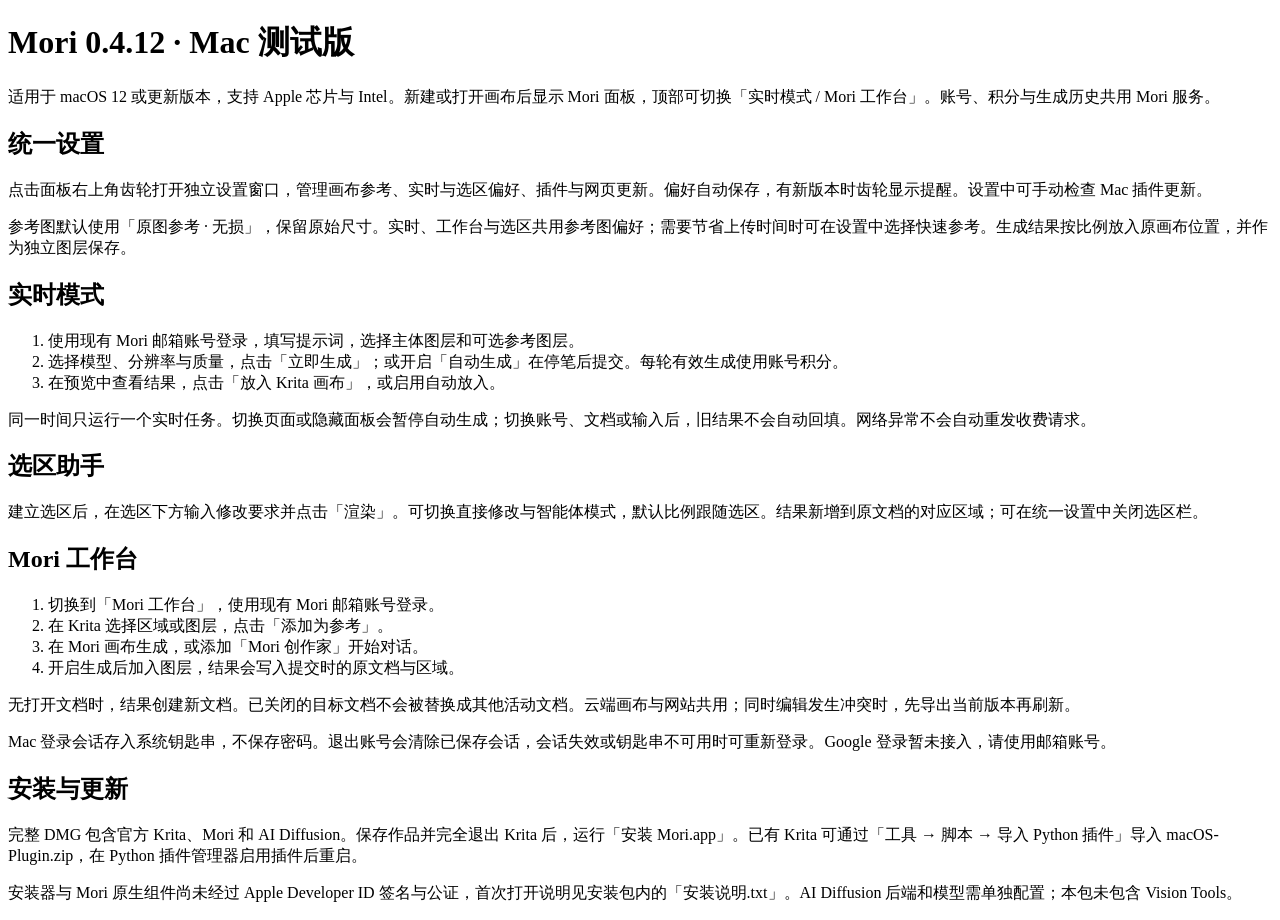
<file: mori_krita/Manual.html>
<!doctype html><html lang="zh-CN"><meta charset="utf-8"><title>Mori for Krita</title>
<body><h1>Mori 0.4.12 · Mac 测试版</h1>
<p>适用于 macOS 12 或更新版本，支持 Apple 芯片与 Intel。新建或打开画布后显示 Mori 面板，顶部可切换「实时模式 / Mori 工作台」。账号、积分与生成历史共用 Mori 服务。</p>
<h2>统一设置</h2>
<p>点击面板右上角齿轮打开独立设置窗口，管理画布参考、实时与选区偏好、插件与网页更新。偏好自动保存，有新版本时齿轮显示提醒。设置中可手动检查 Mac 插件更新。</p>
<p>参考图默认使用「原图参考 · 无损」，保留原始尺寸。实时、工作台与选区共用参考图偏好；需要节省上传时间时可在设置中选择快速参考。生成结果按比例放入原画布位置，并作为独立图层保存。</p>
<h2>实时模式</h2>
<ol><li>使用现有 Mori 邮箱账号登录，填写提示词，选择主体图层和可选参考图层。</li>
<li>选择模型、分辨率与质量，点击「立即生成」；或开启「自动生成」在停笔后提交。每轮有效生成使用账号积分。</li>
<li>在预览中查看结果，点击「放入 Krita 画布」，或启用自动放入。</li></ol>
<p>同一时间只运行一个实时任务。切换页面或隐藏面板会暂停自动生成；切换账号、文档或输入后，旧结果不会自动回填。网络异常不会自动重发收费请求。</p>
<h2>选区助手</h2>
<p>建立选区后，在选区下方输入修改要求并点击「渲染」。可切换直接修改与智能体模式，默认比例跟随选区。结果新增到原文档的对应区域；可在统一设置中关闭选区栏。</p>
<h2>Mori 工作台</h2>
<ol><li>切换到「Mori 工作台」，使用现有 Mori 邮箱账号登录。</li>
<li>在 Krita 选择区域或图层，点击「添加为参考」。</li>
<li>在 Mori 画布生成，或添加「Mori 创作家」开始对话。</li>
<li>开启生成后加入图层，结果会写入提交时的原文档与区域。</li></ol>
<p>无打开文档时，结果创建新文档。已关闭的目标文档不会被替换成其他活动文档。云端画布与网站共用；同时编辑发生冲突时，先导出当前版本再刷新。</p>
<p>Mac 登录会话存入系统钥匙串，不保存密码。退出账号会清除已保存会话，会话失效或钥匙串不可用时可重新登录。Google 登录暂未接入，请使用邮箱账号。</p>
<h2>安装与更新</h2>
<p>完整 DMG 包含官方 Krita、Mori 和 AI Diffusion。保存作品并完全退出 Krita 后，运行「安装 Mori.app」。已有 Krita 可通过「工具 → 脚本 → 导入 Python 插件」导入 macOS-Plugin.zip，在 Python 插件管理器启用插件后重启。</p>
<p>安装器与 Mori 原生组件尚未经过 Apple Developer ID 签名与公证，首次打开说明见安装包内的「安装说明.txt」。AI Diffusion 后端和模型需单独配置；本包未包含 Vision Tools。</p>
</body></html>
</file>
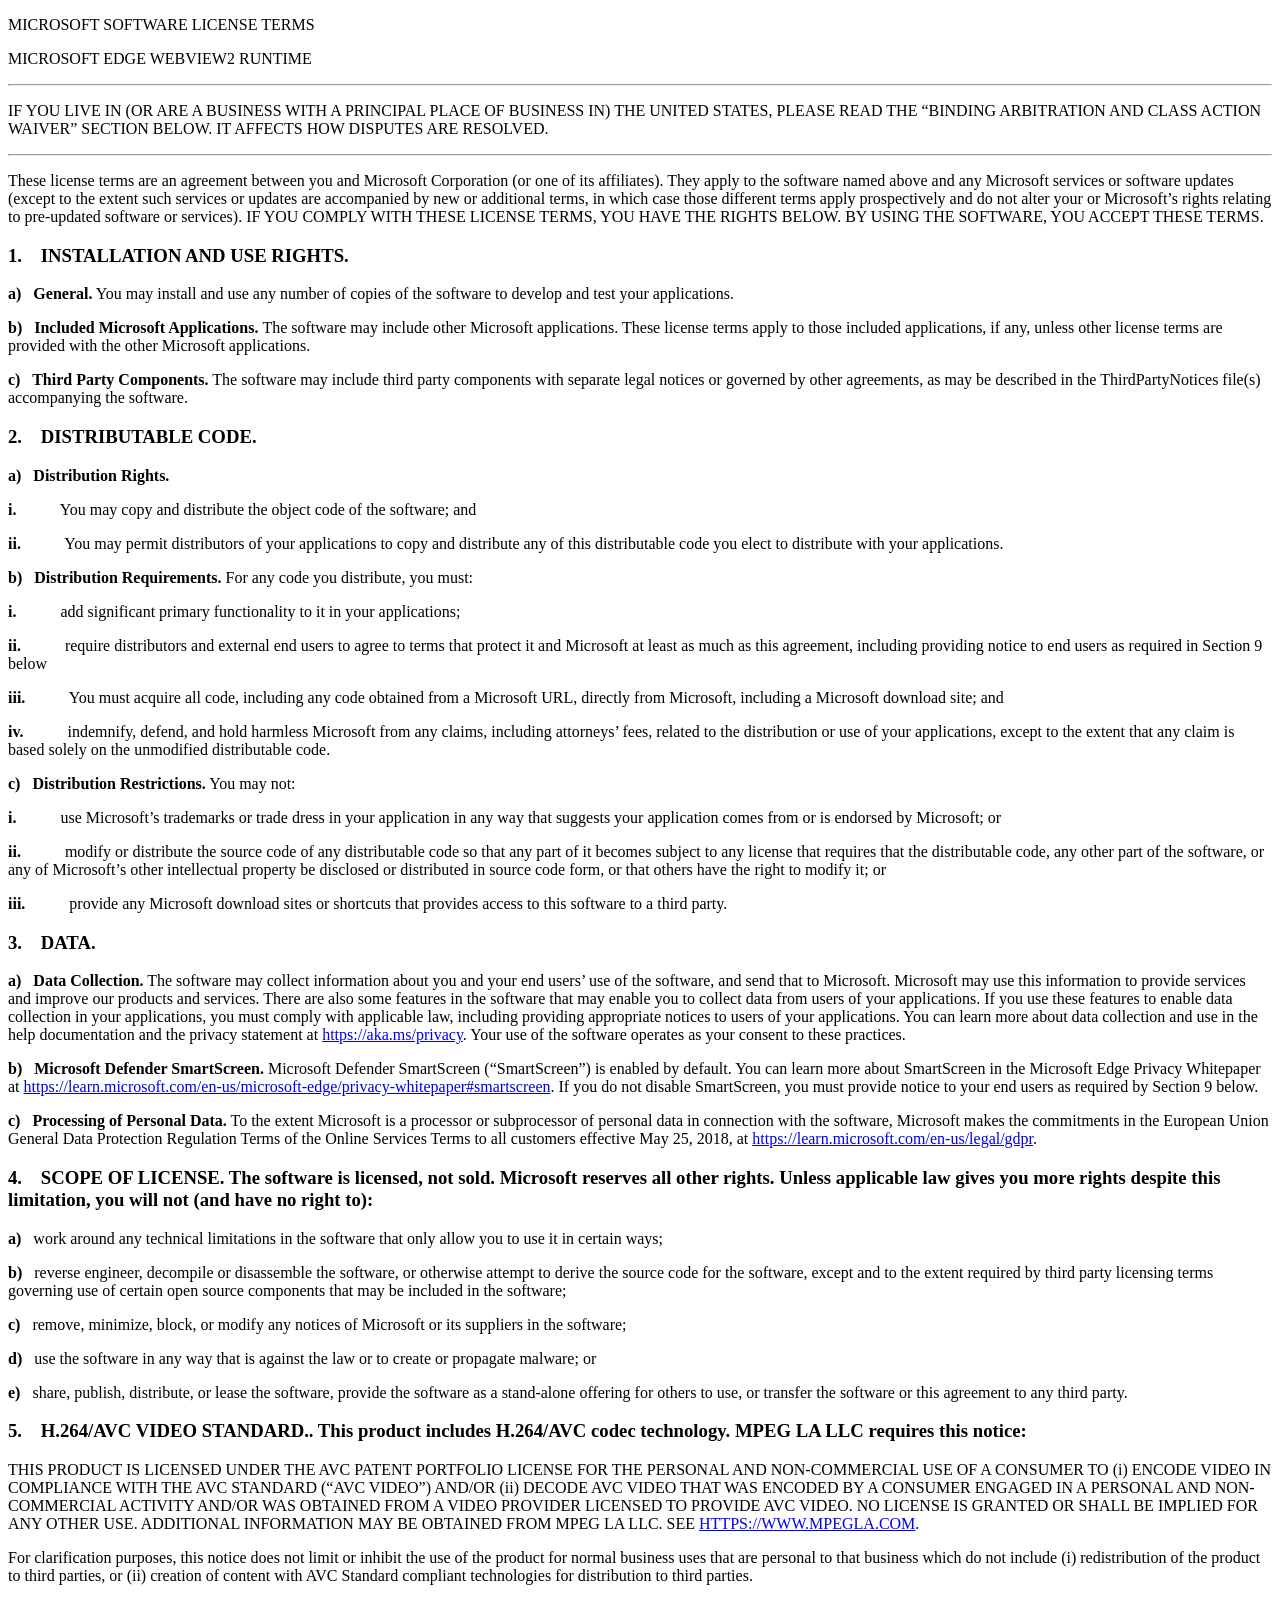
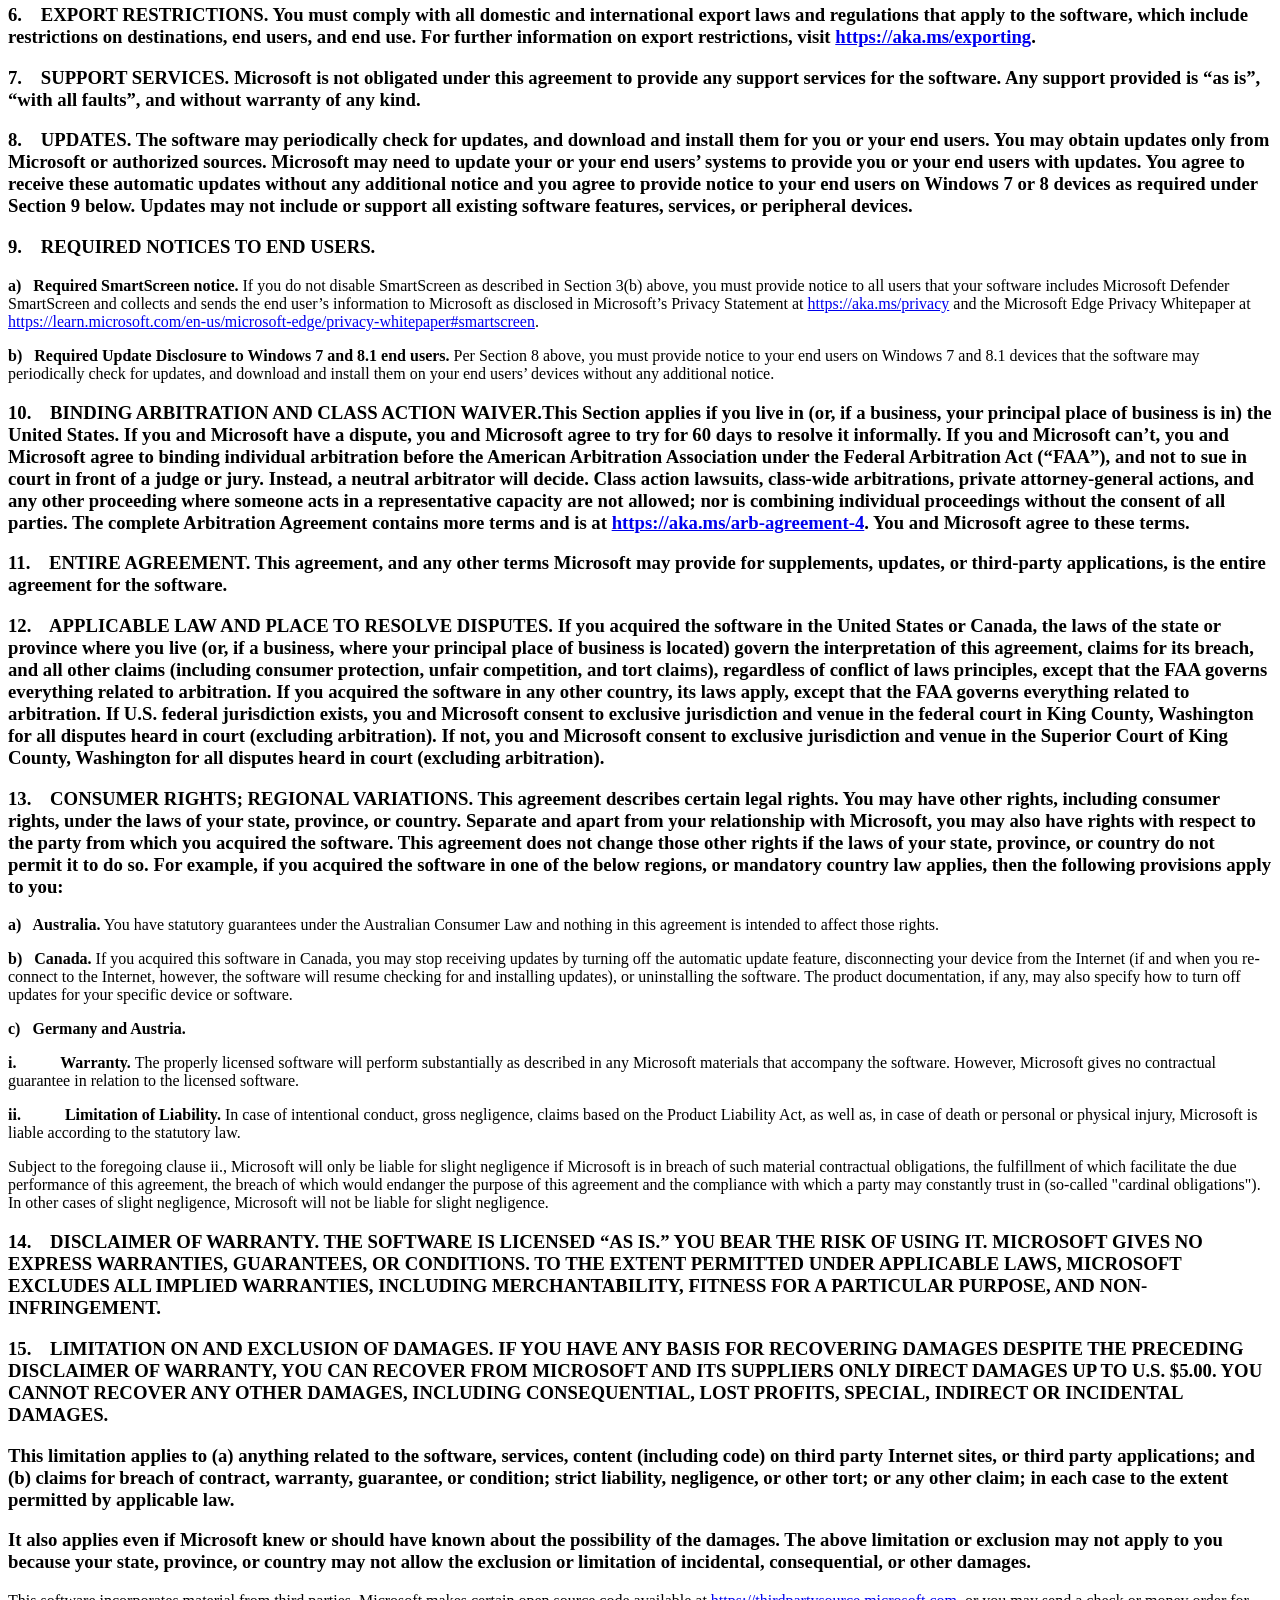
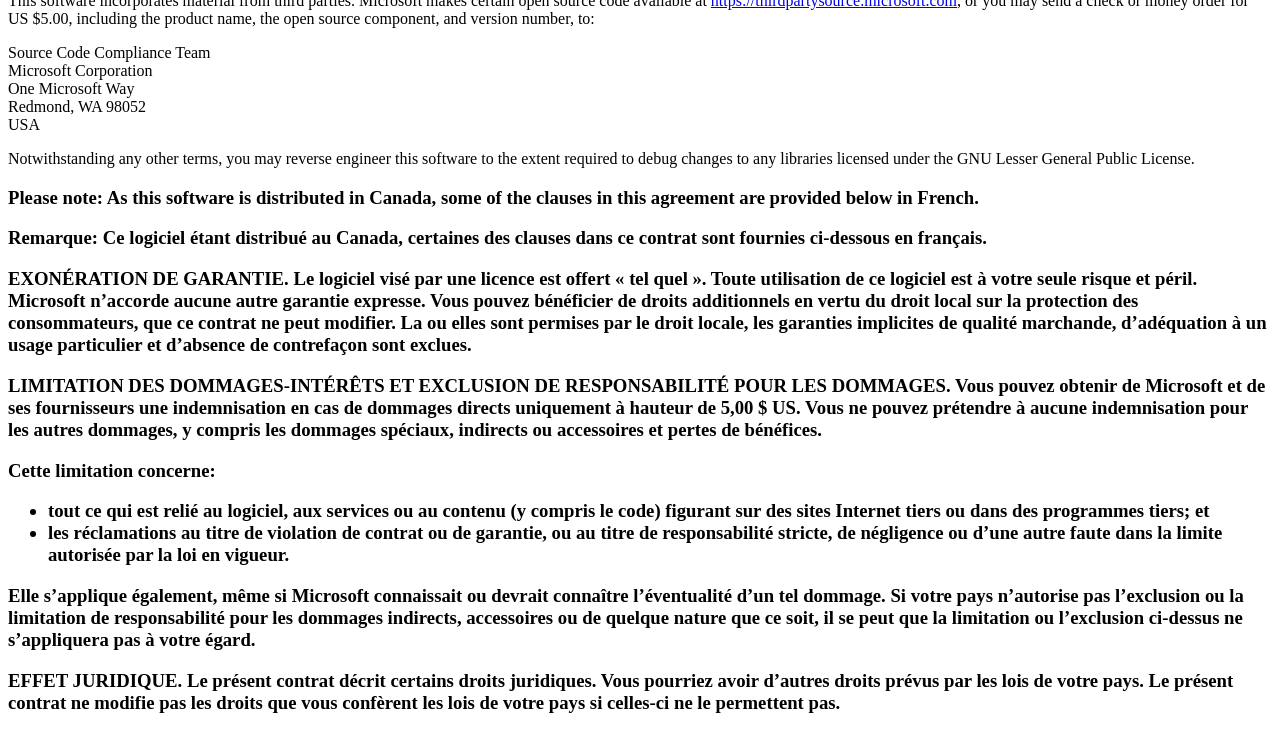
<file: prerequisites/Microsoft-WebView2-Runtime-LICENSE.html>
<!doctype html><html lang="en"><meta charset="utf-8"><title>Microsoft Edge WebView2 Runtime License</title><body><div class="webview__terms-container">
	<div>
		<div class="webview__terms">
			<p>MICROSOFT SOFTWARE LICENSE TERMS</p>

			<p>MICROSOFT EDGE WEBVIEW2 RUNTIME</p>

			<div>
				<hr />
			</div>

			<p>IF YOU LIVE IN (OR ARE A BUSINESS WITH A PRINCIPAL PLACE OF BUSINESS IN) THE UNITED STATES,
				PLEASE READ THE “BINDING ARBITRATION AND CLASS ACTION WAIVER” SECTION BELOW. IT AFFECTS HOW
				DISPUTES ARE RESOLVED.</p>

			<div>
				<hr />
			</div>

			<p>
				These license terms are an agreement between you and Microsoft Corporation (or one of its
				affiliates).
				They apply to the software named above and any Microsoft services or software updates
				(except to the
				extent such services or updates are accompanied by new or additional terms, in which case
				those
				different terms apply prospectively and do not alter your or Microsoft’s rights relating to
				pre-updated
				software or services). IF YOU COMPLY WITH THESE LICENSE TERMS, YOU HAVE THE RIGHTS BELOW. BY
				USING THE
				SOFTWARE, YOU ACCEPT THESE TERMS.&nbsp;
			</p>

			<h3><b>1.&nbsp;&nbsp;&nbsp; </b><b>INSTALLATION AND USE RIGHTS.</b></h3>

			<p>
				<b>a)&nbsp;&nbsp; General.</b> You may install and use any number of copies of the software
				to develop and test your applications.
			</p>

			<p>
				<b>b)&nbsp;&nbsp; Included Microsoft Applications. </b> The software may include other
				Microsoft applications. These license terms apply to those included applications, if any,
				unless other license terms are provided with the other Microsoft applications.
			</p>

			<p>
				<b>c)&nbsp;&nbsp; Third Party Components.</b> The software may include third party
				components with separate legal notices or governed by other agreements, as may be described
				in the ThirdPartyNotices file(s) accompanying the software.
			</p>

			<h3><b>2.&nbsp;&nbsp;&nbsp; </b><b>DISTRIBUTABLE CODE.</b></h3>

			<p>
				<b>a)&nbsp;&nbsp; Distribution Rights.</b>
			</p>

			<p>
				<b>i.&nbsp;&nbsp;&nbsp;&nbsp;&nbsp;&nbsp;&nbsp;&nbsp;&nbsp;&nbsp;</b>
				You may copy and distribute the object code of the software; and
			</p>
			<p>
				<b>ii.&nbsp;&nbsp;&nbsp;&nbsp;&nbsp;&nbsp;&nbsp;&nbsp;&nbsp;&nbsp;</b>
				You may permit distributors of your applications to copy and distribute any of this
				distributable code you elect to distribute with your applications.
			</p>

			<p>
				<b>b)&nbsp;&nbsp; Distribution Requirements.</b> For any code you distribute, you must:
			</p>

			<p>
				<b>i.&nbsp;&nbsp;&nbsp;&nbsp;&nbsp;&nbsp;&nbsp;&nbsp;&nbsp;&nbsp;</b>
				add significant primary functionality to it in your applications;
			</p>
			<p>
				<b>ii.&nbsp;&nbsp;&nbsp;&nbsp;&nbsp;&nbsp;&nbsp;&nbsp;&nbsp;&nbsp;</b>
				require distributors and external end users to agree to terms that protect it and Microsoft
				at least as much as this agreement, including providing notice to end users as required in
				Section 9 below
			</p>
			<p>
				<b>iii.&nbsp;&nbsp;&nbsp;&nbsp;&nbsp;&nbsp;&nbsp;&nbsp;&nbsp;&nbsp;</b>
				You must acquire all code, including any code obtained from a Microsoft URL, directly from
				Microsoft, including a Microsoft download site; and
			</p>
			<p>
				<b>iv.&nbsp;&nbsp;&nbsp;&nbsp;&nbsp;&nbsp;&nbsp;&nbsp;&nbsp;&nbsp;</b>
				indemnify, defend, and hold harmless Microsoft from any claims, including attorneys’ fees,
				related to the distribution or use of your applications, except to the extent that any claim
				is based solely on the unmodified distributable code.
			</p>

			<p>
				<b>c)&nbsp;&nbsp; Distribution Restrictions.</b> You may not:
			</p>

			<p>
				<b>i.&nbsp;&nbsp;&nbsp;&nbsp;&nbsp;&nbsp;&nbsp;&nbsp;&nbsp;&nbsp;</b>
				use Microsoft’s trademarks or trade dress in your application in any way that suggests your
				application comes from or is endorsed by Microsoft; or
			</p>
			<p>
				<b>ii.&nbsp;&nbsp;&nbsp;&nbsp;&nbsp;&nbsp;&nbsp;&nbsp;&nbsp;&nbsp;</b>
				modify or distribute the source code of any distributable code so that any part of it
				becomes subject to any license that requires that the distributable code, any other part of
				the software, or any of Microsoft’s other intellectual property be disclosed or distributed
				in source code form, or that others have the right to modify it; or
			</p>
			<p>
				<b>iii.&nbsp;&nbsp;&nbsp;&nbsp;&nbsp;&nbsp;&nbsp;&nbsp;&nbsp;&nbsp;</b>
				provide any Microsoft download sites or shortcuts that provides access to this software to a
				third party.
			</p>

			<h3>
				<b>3.&nbsp;&nbsp;&nbsp; </b><b>DATA.</b>
			</h3>

			<p>
				<b>a)&nbsp;&nbsp; Data Collection.</b> The software may collect information about you and
				your end users’ use of the software, and send that to Microsoft. Microsoft may use this
				information to provide services and improve our products and services. There are also some features in the software that may
				enable you to collect data from users of your applications. If you use these features to
				enable data collection in your applications, you must comply with applicable law, including
				providing appropriate notices to users of your applications. You can learn more about data
				collection and use in the help documentation and the privacy statement at <a
					href="https://aka.ms/privacy" target="_blank" rel="noopener noreferrer">https://aka.ms/privacy</a>.
				Your use of the software operates
				as your consent to these practices.
			</p>

			<p>
				<b>b)&nbsp;&nbsp; Microsoft Defender SmartScreen. </b> Microsoft Defender SmartScreen
				(“SmartScreen”) is enabled by default. You can learn more about SmartScreen in the Microsoft
				Edge Privacy Whitepaper at <a
					href="https://learn.microsoft.com/en-us/microsoft-edge/privacy-whitepaper#smartscreen"
					target="_blank"
					rel="noopener noreferrer">https://learn.microsoft.com/en-us/microsoft-edge/privacy-whitepaper#smartscreen</a>.
				If you do not disable SmartScreen, you must provide notice to your end users as required by
				Section 9 below.
			</p>

			<p>
				<b>c)&nbsp;&nbsp; Processing of Personal Data.</b> To the extent Microsoft is a processor or
				subprocessor of personal data in connection with the software, Microsoft makes the
				commitments in the European Union General Data Protection Regulation Terms of the Online
				Services Terms to all customers effective May 25, 2018, at <a
					href="https://learn.microsoft.com/en-us/legal/gdpr" target="_blank"
					rel="noopener noreferrer">https://learn.microsoft.com/en-us/legal/gdpr</a>.
			</p>



			<h3>
				<b>4.&nbsp;&nbsp;&nbsp; </b><b>SCOPE OF LICENSE. </b> The software is licensed, not sold.
				Microsoft reserves all other rights. Unless applicable law gives you more rights despite
				this limitation, you will not (and have no right to):
			</h3>

			<p>
				<b>a)&nbsp;&nbsp;</b> work around any technical limitations in the software that only allow
				you to use it in certain ways;
			</p>

			<p>
				<b>b)&nbsp;&nbsp; </b> reverse engineer, decompile or disassemble the software, or otherwise
				attempt to derive the source code for the software, except and to the extent required by
				third party licensing terms governing use of certain open source components that may be
				included in the software;
			</p>

			<p>
				<b>c)&nbsp;&nbsp; </b> remove, minimize, block, or modify any notices of Microsoft or its
				suppliers in the software;
			</p>

			<p>
				<b>d)&nbsp;&nbsp; </b> use the software in any way that is against the law or to create or
				propagate malware; or
			</p>

			<p>
				<b>e)&nbsp;&nbsp; </b> share, publish, distribute, or lease the software, provide the
				software as a stand-alone offering for others to use, or transfer the software or this
				agreement to any third party.
			</p>

			<h3>
				<b>5.&nbsp;&nbsp;&nbsp; </b><b>H.264/AVC VIDEO STANDARD.</b>. This product includes H.264/AVC 
				codec technology.  MPEG LA LLC requires this notice:
			</h3>				
			
			<p>			
				THIS PRODUCT IS LICENSED UNDER THE AVC PATENT PORTFOLIO LICENSE FOR THE PERSONAL AND NON-COMMERCIAL
				USE OF A CONSUMER TO (i) ENCODE VIDEO IN COMPLIANCE WITH THE AVC STANDARD (“AVC VIDEO”) AND/OR (ii) 
				DECODE AVC VIDEO THAT WAS ENCODED BY A CONSUMER ENGAGED IN A PERSONAL AND NON-COMMERCIAL ACTIVITY 
				AND/OR WAS OBTAINED FROM A VIDEO PROVIDER LICENSED TO PROVIDE AVC VIDEO.  NO LICENSE IS GRANTED OR 
				SHALL BE IMPLIED FOR ANY OTHER USE.  ADDITIONAL INFORMATION MAY BE OBTAINED FROM MPEG LA LLC.  SEE 
				<a href="HTTPS://WWW.MPEGLA.COM" target="_blank" rel="noopener noreferrer">HTTPS://WWW.MPEGLA.COM</a>.
			</p>
			
			<p>
			For clarification purposes, this notice does not limit or inhibit the use of the product for normal 
			business uses that are personal to that business which do not include (i) redistribution of the product 
			to third parties, or (ii) creation of content with AVC Standard compliant technologies for distribution 
			to third parties.
			</p>
			
			<h3>
				<b>6.&nbsp;&nbsp;&nbsp; </b><b>EXPORT RESTRICTIONS. </b> You must comply with all domestic
				and international export laws and regulations that apply to the software, which include
				restrictions on destinations, end users, and end use. For further information on export
				restrictions, visit
				<a href="https://aka.ms/exporting" target="_blank"
					rel="noopener noreferrer">https://aka.ms/exporting</a>.
			</h3>

			<h3>
				<b>7.&nbsp;&nbsp;&nbsp; </b><b>SUPPORT SERVICES. </b> Microsoft is not obligated under this agreement to
				provide any support services for the software. Any support provided is “as is”, “with all faults”, and
				without warranty of any kind.
			</h3>

			<h3>
				<b>8.&nbsp;&nbsp;&nbsp; </b><b>UPDATES. </b> The software may periodically check for updates, and
				download and install them for you or your end users. You may obtain updates only from Microsoft or
				authorized sources. Microsoft may need to update your or your end users’ systems to provide you or your
				end users with updates. You agree to receive these automatic updates without any additional notice and
				you agree to provide notice to your end users on Windows 7 or 8 devices as required under Section 9
				below. Updates may not include or support all existing software features, services, or peripheral
				devices.
			</h3>

			<h3>
				<b>9.&nbsp;&nbsp;&nbsp; </b><b>REQUIRED NOTICES TO END USERS. </b>
			</h3>

			<p>
				<b>a)&nbsp;&nbsp; Required SmartScreen notice. </b> If you do not disable SmartScreen as described in
				Section 3(b) above, you must provide notice to all users that your software includes Microsoft Defender
				SmartScreen and collects and sends the end user’s information to Microsoft as disclosed in Microsoft’s
				Privacy Statement at <a href="https://aka.ms/privacy" target="_blank"
					rel="noopener noreferrer">https://aka.ms/privacy</a> and the Microsoft Edge Privacy Whitepaper at <a
					href="https://learn.microsoft.com/en-us/microsoft-edge/privacy-whitepaper#smartscreen"
					target="_blank"
					rel="noopener noreferrer">https://learn.microsoft.com/en-us/microsoft-edge/privacy-whitepaper#smartscreen</a>.
			</p>
			<p>
				<b>b)&nbsp;&nbsp; Required Update Disclosure to Windows 7 and 8.1 end users. </b> Per Section 8 above,
				you must provide notice to your end users on Windows 7 and 8.1 devices that the software may
				periodically check for updates, and download and install them on your end users’ devices without any
				additional notice.
			</p>

			<h3>
				<b>10.&nbsp;&nbsp;&nbsp; </b><b>BINDING ARBITRATION AND CLASS ACTION WAIVER.</b><b>This Section applies
					if you live in (or, if a business, your principal place of business is in) the United States.</b> If
				you and Microsoft have a dispute, you and Microsoft agree to try for 60 days to resolve it informally.
				If you and Microsoft can’t, you and Microsoft <b>agree to binding individual arbitration before the
					American Arbitration Association under the Federal Arbitration Act (“FAA”), and not to sue in court
					in front of a judge or jury.</b> Instead, a neutral arbitrator will decide. <b>Class action
					lawsuits, class-wide arbitrations, private attorney-general actions, and any other proceeding where
					someone acts in a representative capacity are not allowed; nor is combining individual proceedings
					without the consent of all parties.</b> The complete Arbitration Agreement contains more terms and
				is at <a href="https://aka.ms/arb-agreement-4" target="_blank"
					rel="noopener noreferrer">https://aka.ms/arb-agreement-4</a>. You and Microsoft agree to these
				terms.
			</h3>

			<h3>
				<b>11.&nbsp;&nbsp;&nbsp; </b><b>ENTIRE AGREEMENT.</b> This agreement, and any other terms Microsoft may
				provide for supplements, updates, or third-party applications, is the entire agreement for the software.
			</h3>

			<h3>
				<b>12.&nbsp;&nbsp;&nbsp; </b><b>APPLICABLE LAW AND PLACE TO RESOLVE DISPUTES. </b> If you acquired the
				software in the United States or Canada, the laws of the state or province where you live (or, if a
				business, where your principal place of business is located) govern the interpretation of this
				agreement, claims for its breach, and all other claims (including consumer protection, unfair
				competition, and tort claims), regardless of conflict of laws principles, except that the FAA governs
				everything related to arbitration. If you acquired the software in any other country, its laws apply,
				except that the FAA governs everything related to arbitration. If U.S. federal jurisdiction exists, you
				and Microsoft consent to exclusive jurisdiction and venue in the federal court in King County,
				Washington for all disputes heard in court (excluding arbitration). If not, you and Microsoft consent to
				exclusive jurisdiction and venue in the Superior Court of King County, Washington for all disputes heard
				in court (excluding arbitration).
			</h3>

			<h3>
				<b>13.&nbsp;&nbsp;&nbsp; </b><b>CONSUMER RIGHTS; REGIONAL VARIATIONS. </b> This agreement describes
				certain legal rights. You may have other rights, including consumer rights, under the laws of your
				state, province, or country. Separate and apart from your relationship with Microsoft, you may also have
				rights with respect to the party from which you acquired the software. This agreement does not change
				those other rights if the laws of your state, province, or country do not permit it to do so. For
				example, if you acquired the software in one of the below regions, or mandatory country law applies,
				then the following provisions apply to you:
			</h3>

			<p>
				<b>a)&nbsp;&nbsp; Australia.</b> You have statutory guarantees under the Australian Consumer Law and
				nothing in this agreement is intended to affect those rights.
			</p>

			<p>
				<b>b)&nbsp;&nbsp; Canada.</b> If you acquired this software in Canada, you may stop receiving updates by
				turning off the automatic update feature, disconnecting your device from the Internet (if and when you
				re-connect to the Internet, however, the software will resume checking for and installing updates), or
				uninstalling the software. The product documentation, if any, may also specify how to turn off updates
				for your specific device or software.
			</p>

			<p>
				<b>c)&nbsp;&nbsp; Germany and Austria.</b>
			</p>

			<p>
				<b>
					i.&nbsp;&nbsp;&nbsp;&nbsp;&nbsp;&nbsp;&nbsp;&nbsp;&nbsp;&nbsp;
					Warranty.
				</b>
				The properly licensed software will perform substantially as described in any Microsoft materials that
				accompany the software. However, Microsoft gives no contractual guarantee in relation to the licensed
				software.
			</p>

			<p>
				<b>
					ii.&nbsp;&nbsp;&nbsp;&nbsp;&nbsp;&nbsp;&nbsp;&nbsp;&nbsp;&nbsp;
					Limitation of Liability.
				</b>
				In case of intentional conduct, gross negligence, claims based on the Product Liability Act, as well as,
				in case of death or personal or physical injury, Microsoft is liable according to the statutory law.
			</p>

			<p>
				Subject to the foregoing clause ii., Microsoft will only be liable for slight negligence if Microsoft is
				in breach of such material contractual obligations, the fulfillment of which facilitate the due
				performance of this agreement, the breach of which would endanger the purpose of this agreement and the
				compliance with which a party may constantly trust in (so-called "cardinal obligations"). In other cases
				of slight negligence, Microsoft will not be liable for slight negligence.
			</p>

			<h3>
				<b>14.&nbsp;&nbsp;&nbsp; </b><b>DISCLAIMER OF WARRANTY. THE SOFTWARE IS LICENSED “AS IS.” YOU BEAR THE
					RISK OF USING IT. MICROSOFT GIVES NO EXPRESS WARRANTIES, GUARANTEES, OR CONDITIONS. TO THE EXTENT
					PERMITTED UNDER APPLICABLE LAWS, MICROSOFT EXCLUDES ALL IMPLIED WARRANTIES, INCLUDING
					MERCHANTABILITY, FITNESS FOR A PARTICULAR PURPOSE, AND NON-INFRINGEMENT.</b>
			</h3>

			<h3>
				<b>15.&nbsp;&nbsp;&nbsp; </b><b>LIMITATION ON AND EXCLUSION OF DAMAGES. IF YOU HAVE ANY BASIS FOR
					RECOVERING DAMAGES DESPITE THE PRECEDING DISCLAIMER OF WARRANTY, YOU CAN RECOVER FROM MICROSOFT AND
					ITS SUPPLIERS ONLY DIRECT DAMAGES UP TO U.S. $5.00. YOU CANNOT RECOVER ANY OTHER DAMAGES, INCLUDING
					CONSEQUENTIAL, LOST PROFITS, SPECIAL, INDIRECT OR INCIDENTAL DAMAGES.</b>
			</h3>

			<h3>
				<b>This limitation applies to (a) anything related to the software, services, content (including code)
					on third party Internet sites, or third party applications; and (b) claims for breach of contract,
					warranty, guarantee, or condition; strict liability, negligence, or other tort; or any other claim;
					in each case to the extent permitted by applicable law.</b>
			</h3>

			<h3>
				<b>It also applies even if Microsoft knew or should have known about the possibility of the damages. The
					above limitation or exclusion may not apply to you because your state, province, or country may not
					allow the exclusion or limitation of incidental, consequential, or other damages.</b>
			</h3>
			<p>
				This software incorporates material from third parties. Microsoft makes certain open source code
				available at <a href="https://thirdpartysource.microsoft.com" target="_blank"
					rel="noopener noreferrer">https://thirdpartysource.microsoft.com</a>, or you may send a check or
				money order for US $5.00, including the product name, the open source component, and version number, to:
			</p>
			<p>
				Source Code Compliance Team<br>
				Microsoft Corporation<br>
				One Microsoft Way<br>
				Redmond, WA 98052<br>
				USA
			</p>
			<p>
				Notwithstanding any other terms, you may reverse engineer this software to the extent required to debug
				changes to any libraries licensed under the GNU Lesser General Public License.
			</p>
			<h3>
				<b>
					Please note: As this software is distributed in Canada, some of the clauses in this agreement are
					provided below in French.
				</b>
			</h3>
			<h3>
				<b>
					Remarque: Ce logiciel étant distribué au Canada, certaines des clauses dans ce contrat sont fournies
					ci-dessous en français.
				</b>
			</h3>

			<h3>
				<b>
					EXONÉRATION DE GARANTIE. Le logiciel visé par une licence est offert « tel quel ». Toute utilisation
					de ce logiciel est à votre seule risque et péril. Microsoft n’accorde aucune autre garantie
					expresse. Vous pouvez bénéficier de droits additionnels en vertu du droit local sur la protection
					des consommateurs, que ce contrat ne peut modifier. La ou elles sont permises par le droit locale,
					les garanties implicites de qualité marchande, d’adéquation à un usage particulier et d’absence de
					contrefaçon sont exclues.
				</b>
			</h3>

			<h3>
				<b>
					LIMITATION DES DOMMAGES-INTÉRÊTS ET EXCLUSION DE RESPONSABILITÉ POUR LES DOMMAGES. Vous pouvez
					obtenir de Microsoft et de ses fournisseurs une indemnisation en cas de dommages directs uniquement
					à hauteur de 5,00 $ US. Vous ne pouvez prétendre à aucune indemnisation pour les autres dommages, y
					compris les dommages spéciaux, indirects ou accessoires et pertes de bénéfices.
				</b>
			</h3>

			<h3>
				<b>
					Cette limitation concerne:
					<ul>
						<li>
							tout ce qui est relié au logiciel, aux services ou au contenu (y compris le code) figurant
							sur des sites Internet tiers ou dans des programmes tiers; et
						</li>
						<li>
							les réclamations au titre de violation de contrat ou de garantie, ou au titre de
							responsabilité stricte, de négligence ou d’une autre faute dans la limite autorisée par la
							loi en vigueur.
						</li>
					</ul>
				</b>
			</h3>

			<h3>
				<b>
					Elle s’applique également, même si Microsoft connaissait ou devrait connaître l’éventualité d’un tel
					dommage. Si votre pays n’autorise pas l’exclusion ou la limitation de responsabilité pour les
					dommages indirects, accessoires ou de quelque nature que ce soit, il se peut que la limitation ou
					l’exclusion ci-dessus ne s’appliquera pas à votre égard.
				</b>
			</h3>

			<h3>
				<b>
					EFFET JURIDIQUE. Le présent contrat décrit certains droits juridiques. Vous pourriez avoir d’autres
					droits prévus par les lois de votre pays. Le présent contrat ne modifie pas les droits que vous
					confèrent les lois de votre pays si celles-ci ne le permettent pas.
				</b>
			</h3>
		</div>
	</div>
</div></body></html>
</file>
